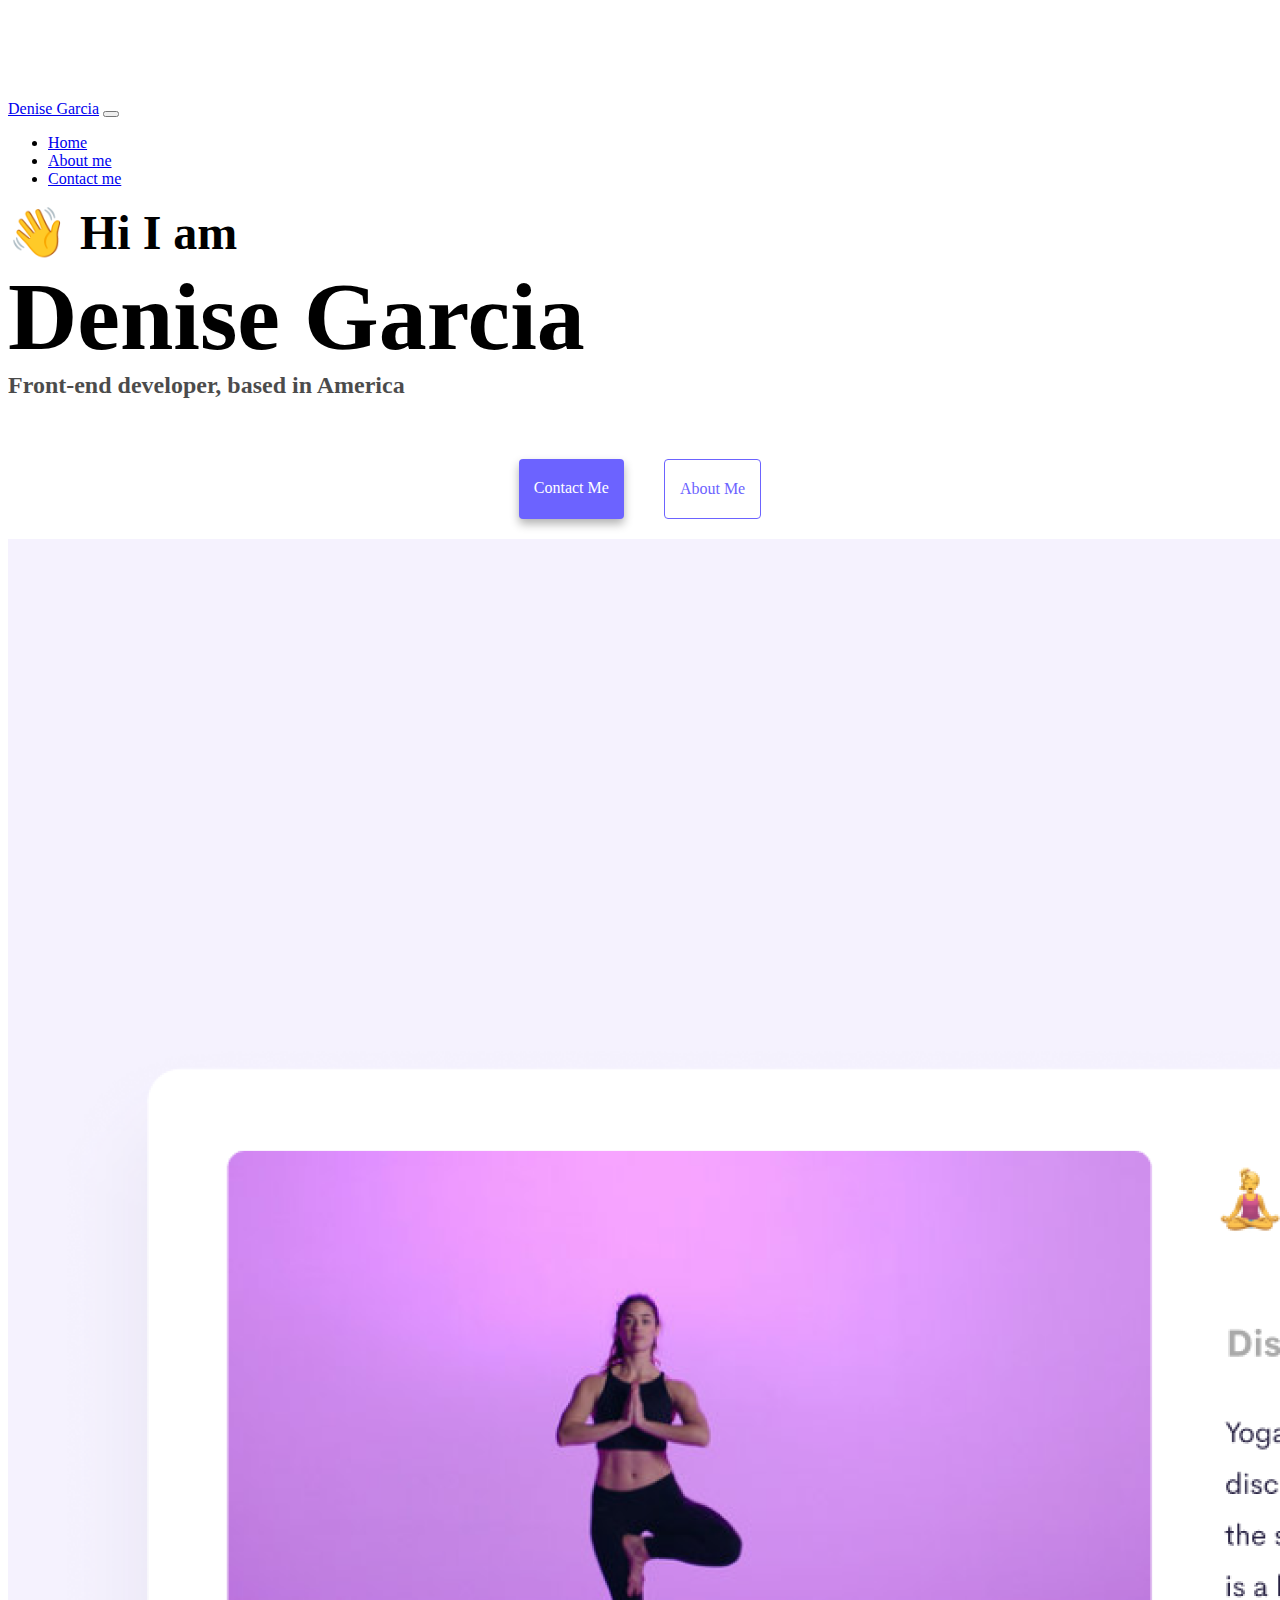
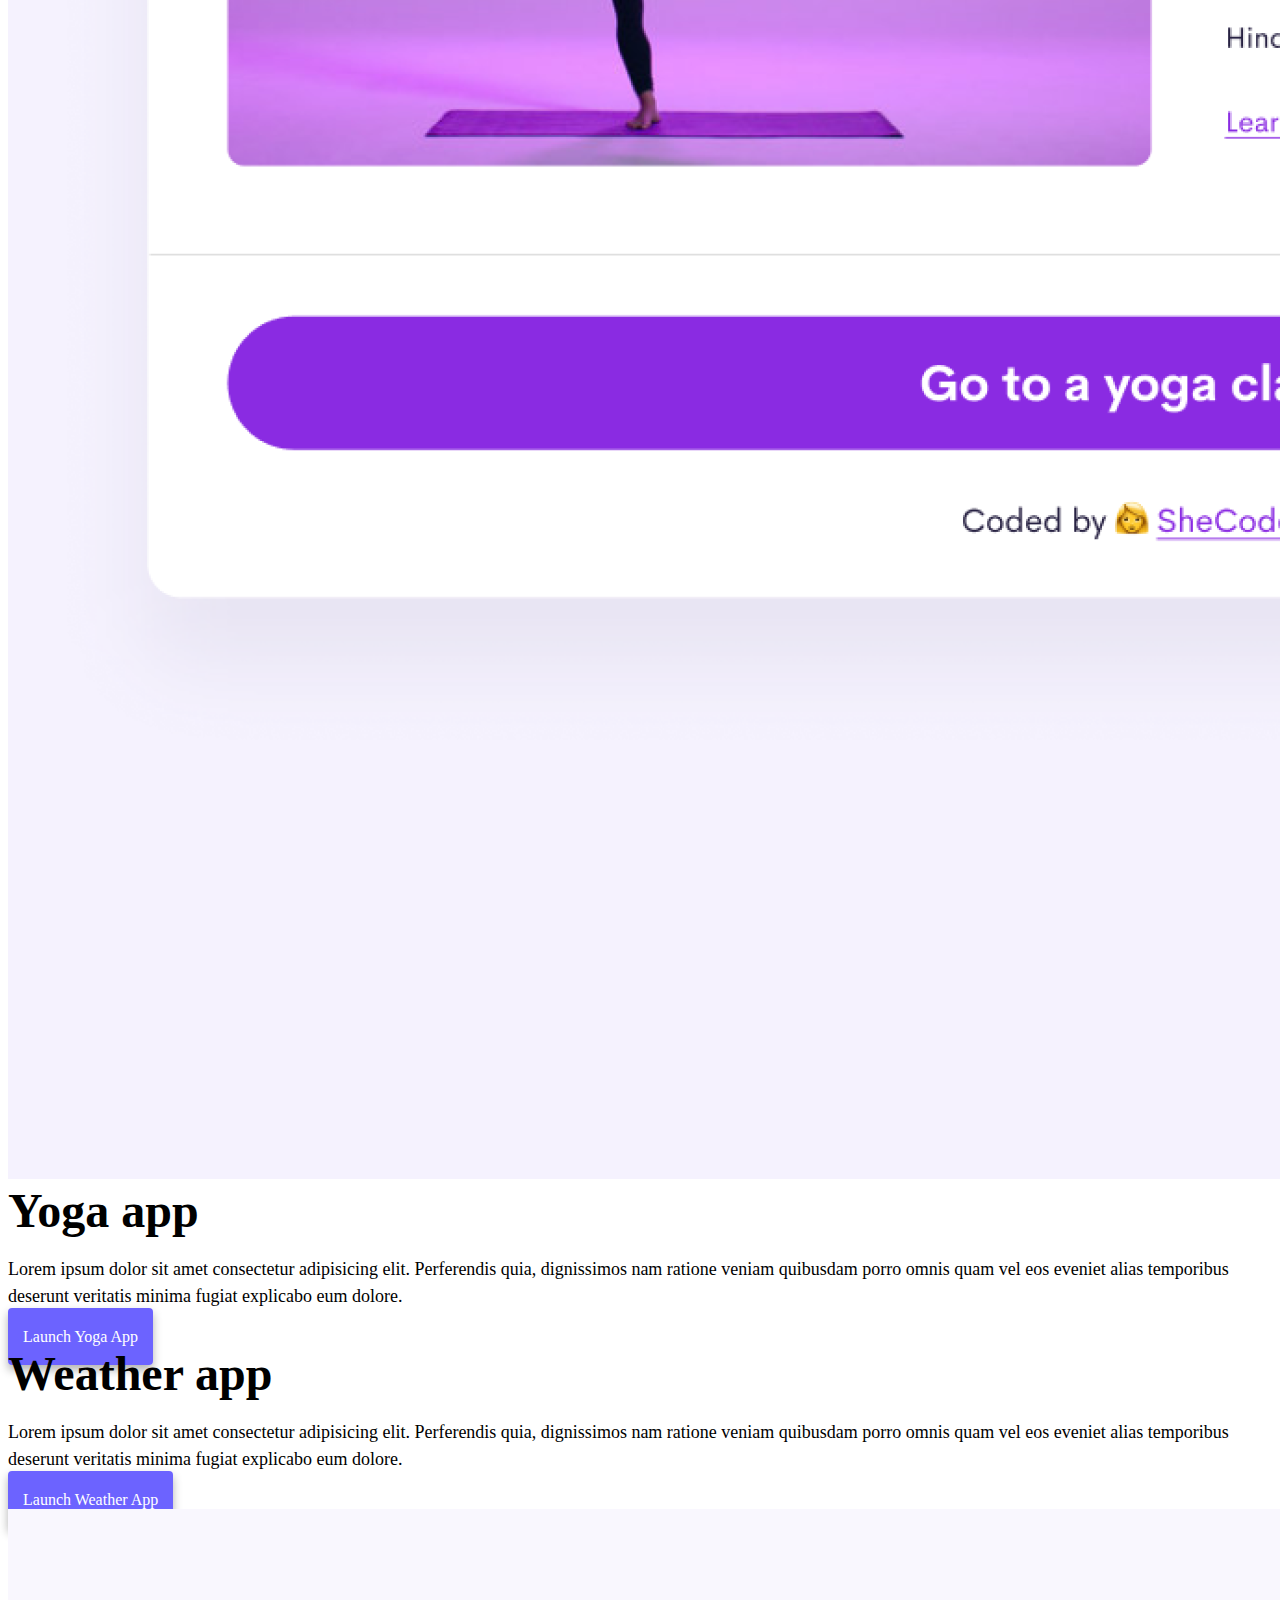
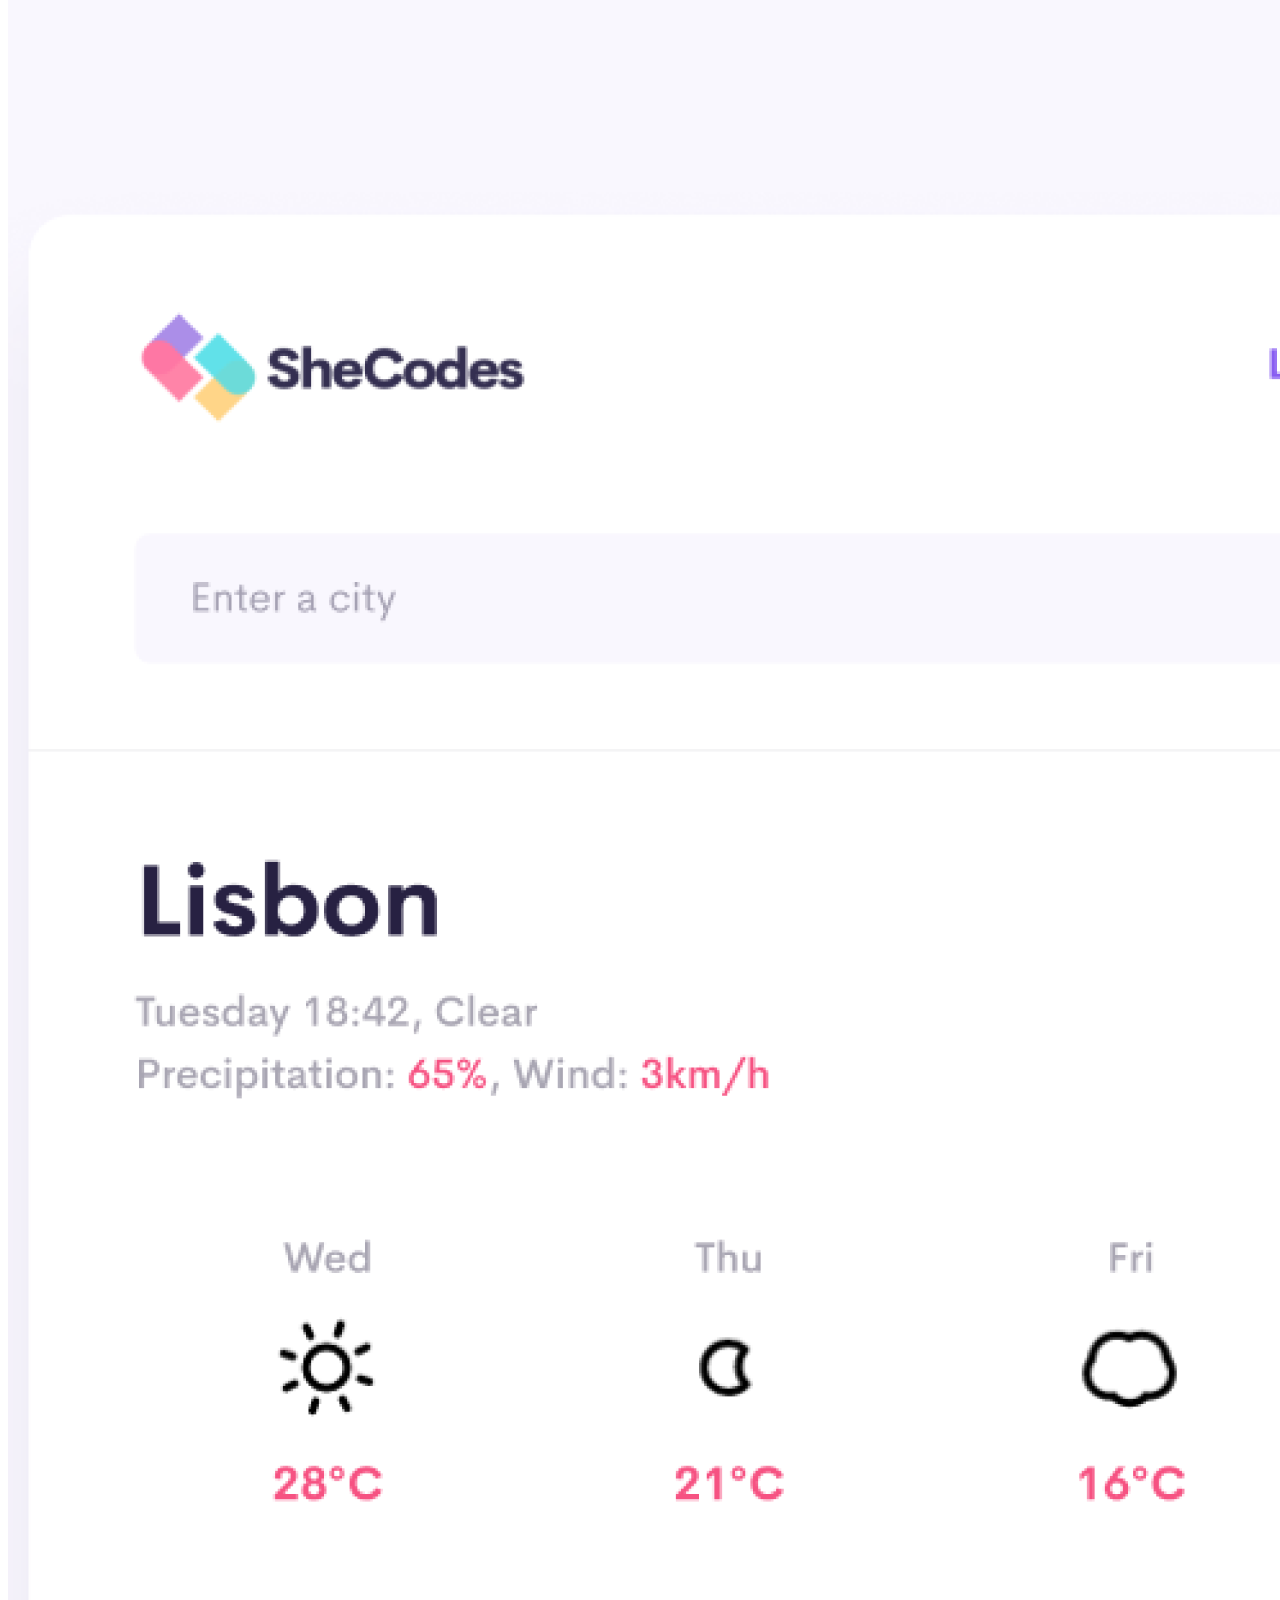
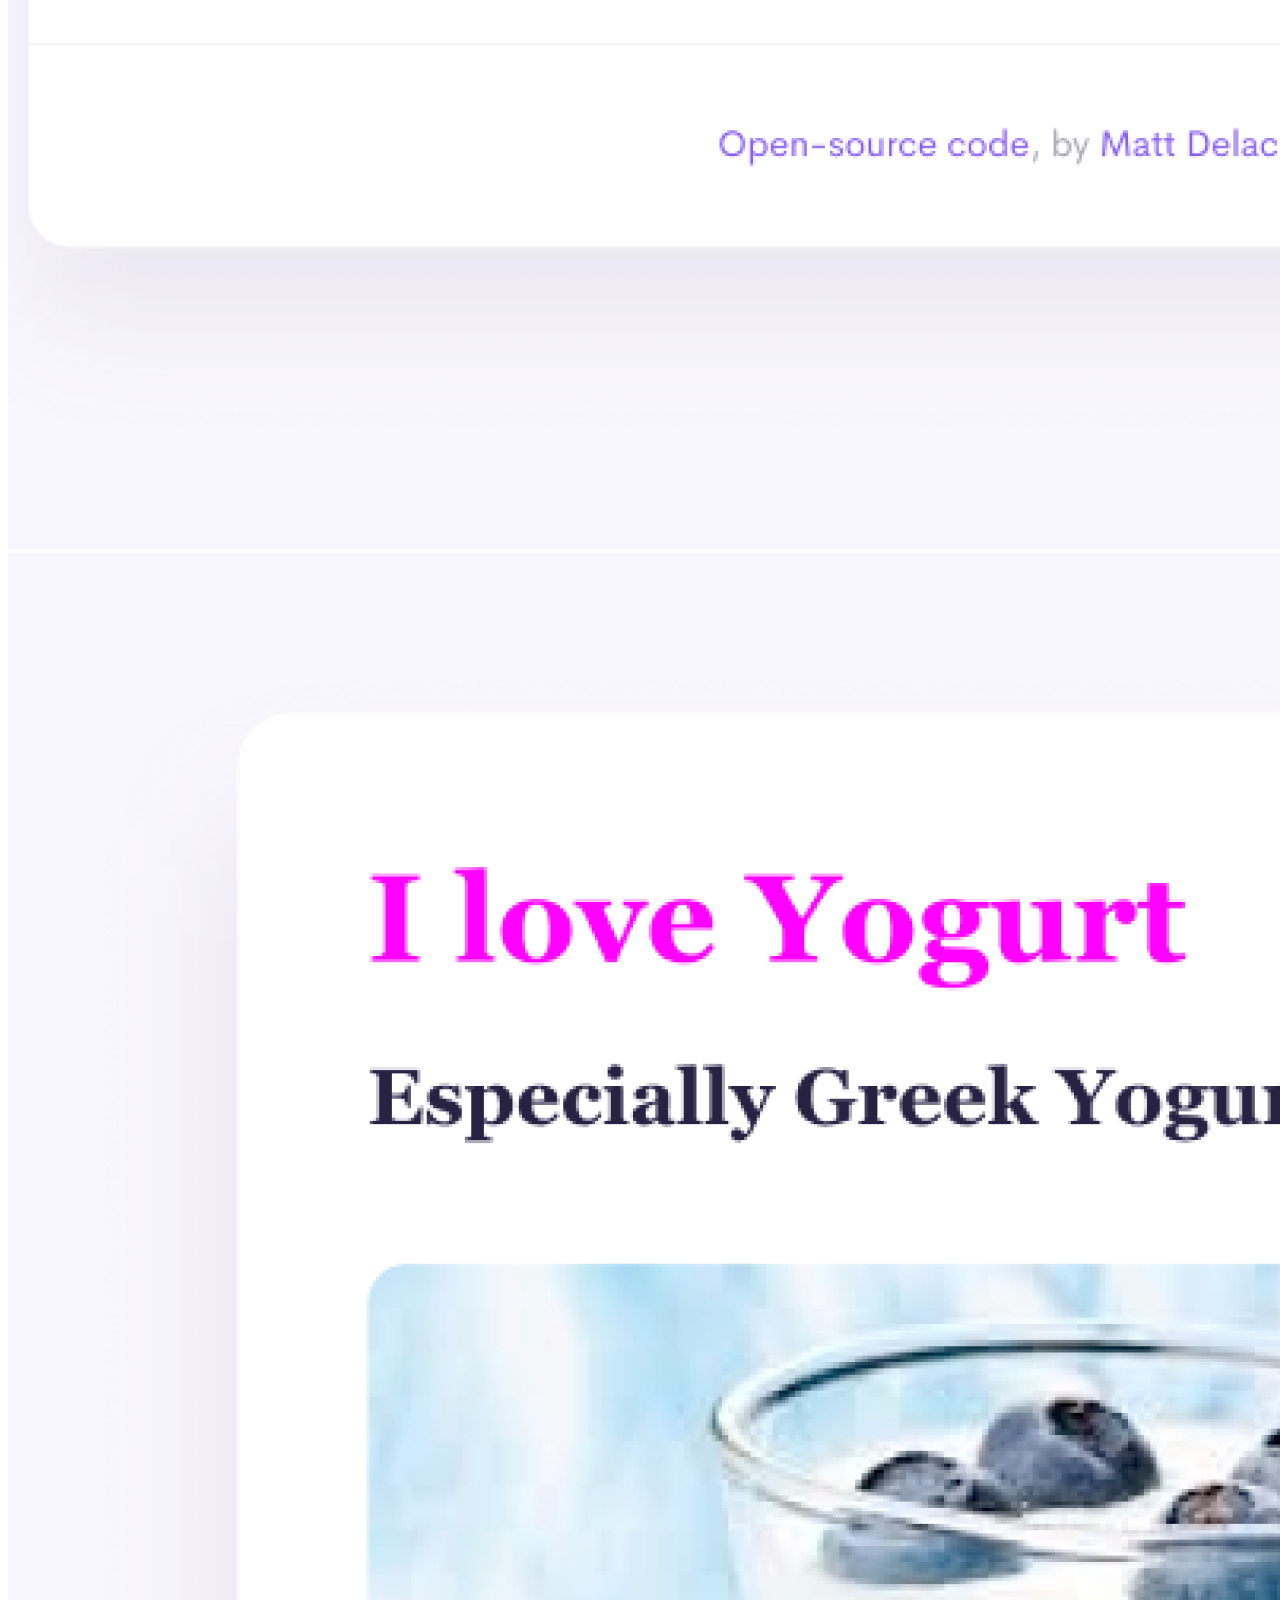
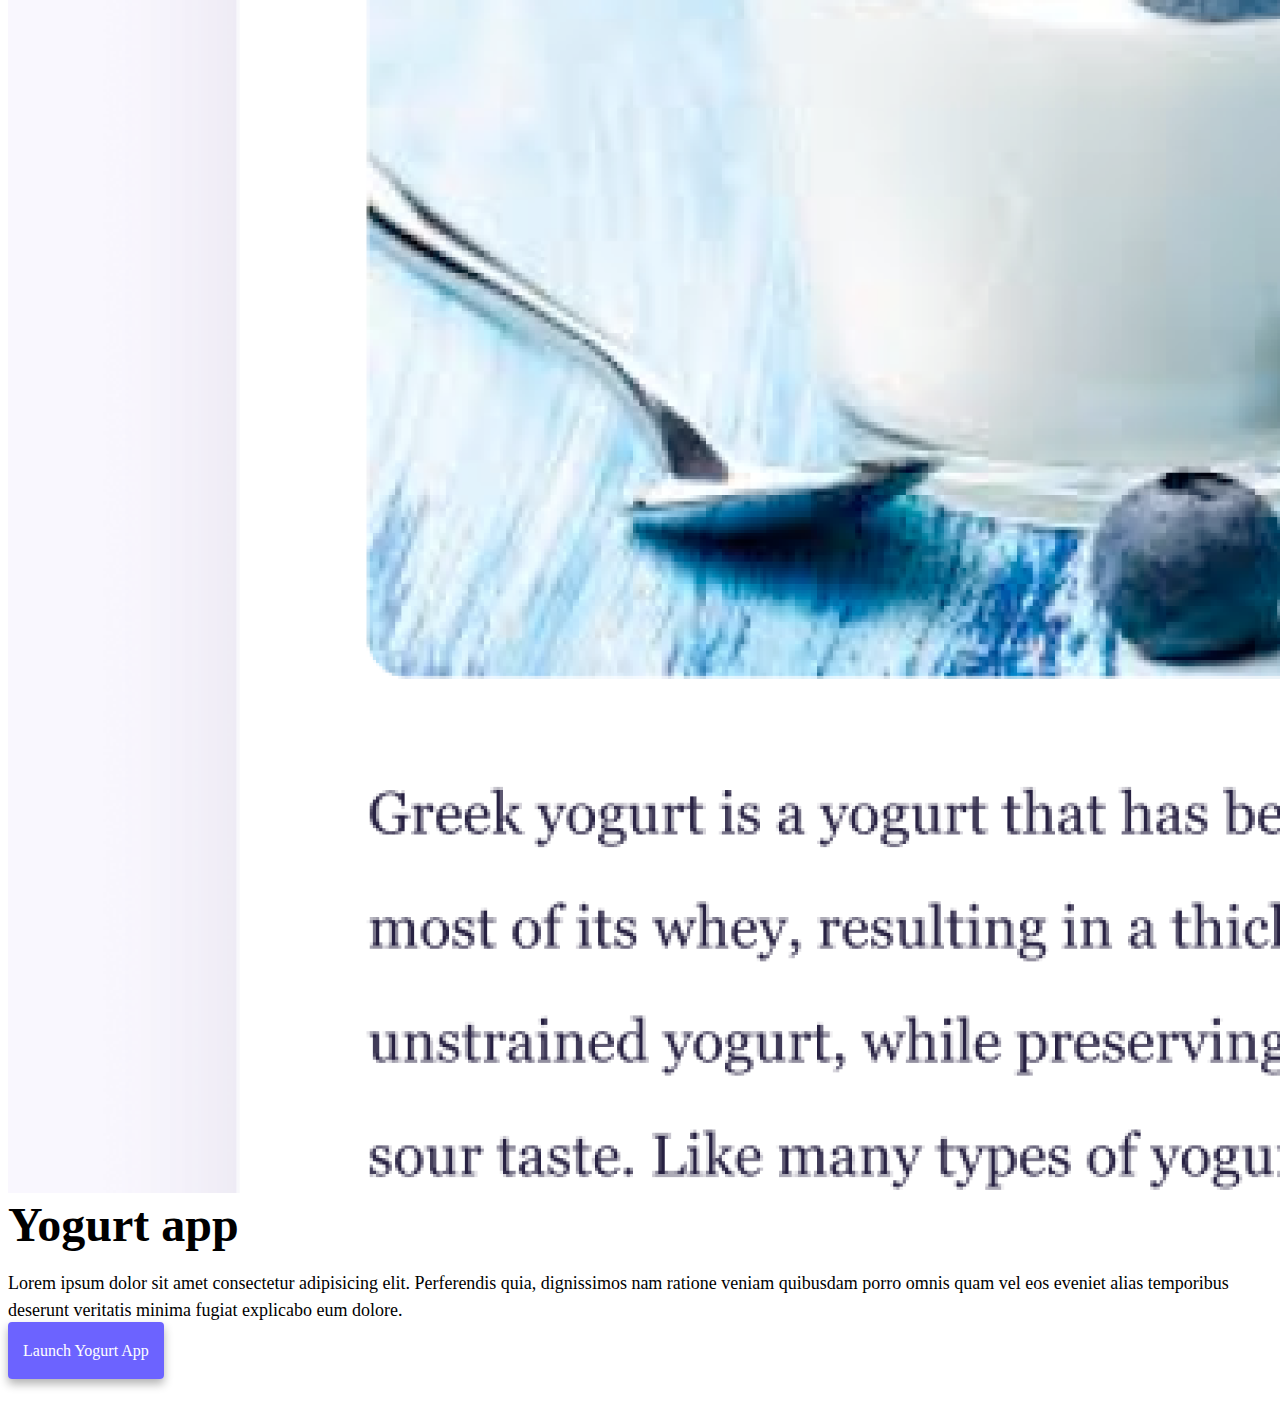
<file: index.html>
<!DOCTYPE html>
<html lang="en">
  <head>
    <meta charset="UTF-8" />
    <meta http-equiv="X-UA-Compatible" content="IE=edge" />
    <meta name="viewport" content="width=device-width, initial-scale=1.0" />
    <meta
      name="description"
      content="Learn about me, Denise Garcia, SheCodes student" />
    <title>Denise Garcia SheCodes Student</title>
    <link
      rel="stylesheet"
      href="https://cdn.jsdelivr.net/npm/bootstrap@4.6.2/dist/css/bootstrap.min.css"
      integrity="sha384-xOolHFLEh07PJGoPkLv1IbcEPTNtaed2xpHsD9ESMhqIYd0nLMwNLD69Npy4HI+N"
      crossorigin="anonymous" />
    <script
      src="https://cdn.jsdelivr.net/npm/jquery@3.5.1/dist/jquery.slim.min.js"
      integrity="sha384-DfXdz2htPH0lsSSs5nCTpuj/zy4C+OGpamoFVy38MVBnE+IbbVYUew+OrCXaRkfj"
      crossorigin="anonymous"></script>
    <script
      src="https://cdn.jsdelivr.net/npm/bootstrap@4.6.2/dist/js/bootstrap.bundle.min.js"
      integrity="sha384-Fy6S3B9q64WdZWQUiU+q4/2Lc9npb8tCaSX9FK7E8HnRr0Jz8D6OP9dO5Vg3Q9ct"
      crossorigin="anonymous"></script>
    <link rel="stylesheet" href="style.css" />
  </head>
  <body>
    <nav class="navbar navbar-expand-lg navbar-light bg-light fixed-top">
      <div class="container">
        <a class="navbar-brand" href="index.html">Denise Garcia</a>
        <button
          class="navbar-toggler"
          type="button"
          data-bs-toggle="collapse"
          data-bs-target="#navbarNav"
          aria-controls="navbarNav"
          aria-expanded="false"
          aria-label="Toggle navigation">
          <span class="navbar-toggler-icon"></span>
        </button>
        <div class="collapse navbar-collapse" id="navbarNav">
          <ul class="navbar-nav">
            <li class="nav-item">
              <a
                class="nav-link active"
                aria-current="page"
                href="index.html"
                title="Homepage"
                >Home</a
              >
            </li>
            <li class="nav-item">
              <a class="nav-link" href="about.html" title="About Denise Garcia"
                >About me</a
              >
            </li>
            <li class="nav-item">
              <a
                class="nav-link"
                href="about.html#contact"
                title="Contact Denise Garcia"
                >Contact me</a
              >
            </li>
          </ul>
        </div>
      </div>
    </nav>
    <h2 class="text-center">👋 Hi I am</h2>
    <h1 class="text-center">Denise Garcia</h1>
    <h3 class="text-center">Front-end developer, based in America</h3>
    <div class="navigation-links mb-5">
      <a
        href="about.html#contact"
        class="primary-link"
        title="Contact Denise Garcia"
        id="contact-me"
        >Contact me</a
      >
      <a href="about.html" class="secondary-link" title="About Denise Garcia"
        >About me</a
      >
    </div>
    <div class="container">
      <div class="row">
        <div class="col-sm-6 d-none d-sm-block">
          <img
            src="images/yoga.jpg"
            class="img-fluid rounded"
            alt="Woman doing yoga" />
        </div>
        <div class="col-sm-6">
          <h2 class="mb-3">Yoga app</h2>
          <p>
            Lorem ipsum dolor sit amet consectetur adipisicing elit. Perferendis
            quia, dignissimos nam ratione veniam quibusdam porro omnis quam vel
            eos eveniet alias temporibus deserunt veritatis minima fugiat
            explicabo eum dolore.
          </p>
          <div class="mt-5">
            <a
              href="index.html#contact-me"
              class="primary-link launch"
              title="Yoga Project"
              >Launch Yoga App</a
            >
          </div>
        </div>
      </div>
      <div class="row mt-5">
        <div class="col-sm-6">
          <h2 class="mb-3">Weather app</h2>
          <p>
            Lorem ipsum dolor sit amet consectetur adipisicing elit. Perferendis
            quia, dignissimos nam ratione veniam quibusdam porro omnis quam vel
            eos eveniet alias temporibus deserunt veritatis minima fugiat
            explicabo eum dolore.
          </p>
          <div class="mt-5">
            <a
              href="index.html#contact-me"
              class="primary-link launch"
              title="Weather Project"
              >Launch Weather App</a
            >
          </div>
        </div>
        <div class="col-sm-6 d-none d-sm-block">
          <img
            src="images/weather.jpg"
            class="img-fluid rounded"
            alt="Weather App" />
        </div>
      </div>
      <div class="row mt-5">
        <div class="col-sm-6 d-none d-sm-block">
          <img
            src="images/yogurt.jpg"
            class="img-fluid rounded"
            alt="Greek Yogurt with Blueberries" />
        </div>
        <div class="col-sm-6">
          <h2 class="mb-3">Yogurt app</h2>
          <p>
            Lorem ipsum dolor sit amet consectetur adipisicing elit. Perferendis
            quia, dignissimos nam ratione veniam quibusdam porro omnis quam vel
            eos eveniet alias temporibus deserunt veritatis minima fugiat
            explicabo eum dolore.
          </p>
          <div class="mt-5">
            <a
              href="index.html#contact-me"
              class="primary-link launch"
              title="Yogurt Project"
              >Launch Yogurt App</a
            >
          </div>
        </div>
      </div>
    </div>
  </body>
</html>
</file>
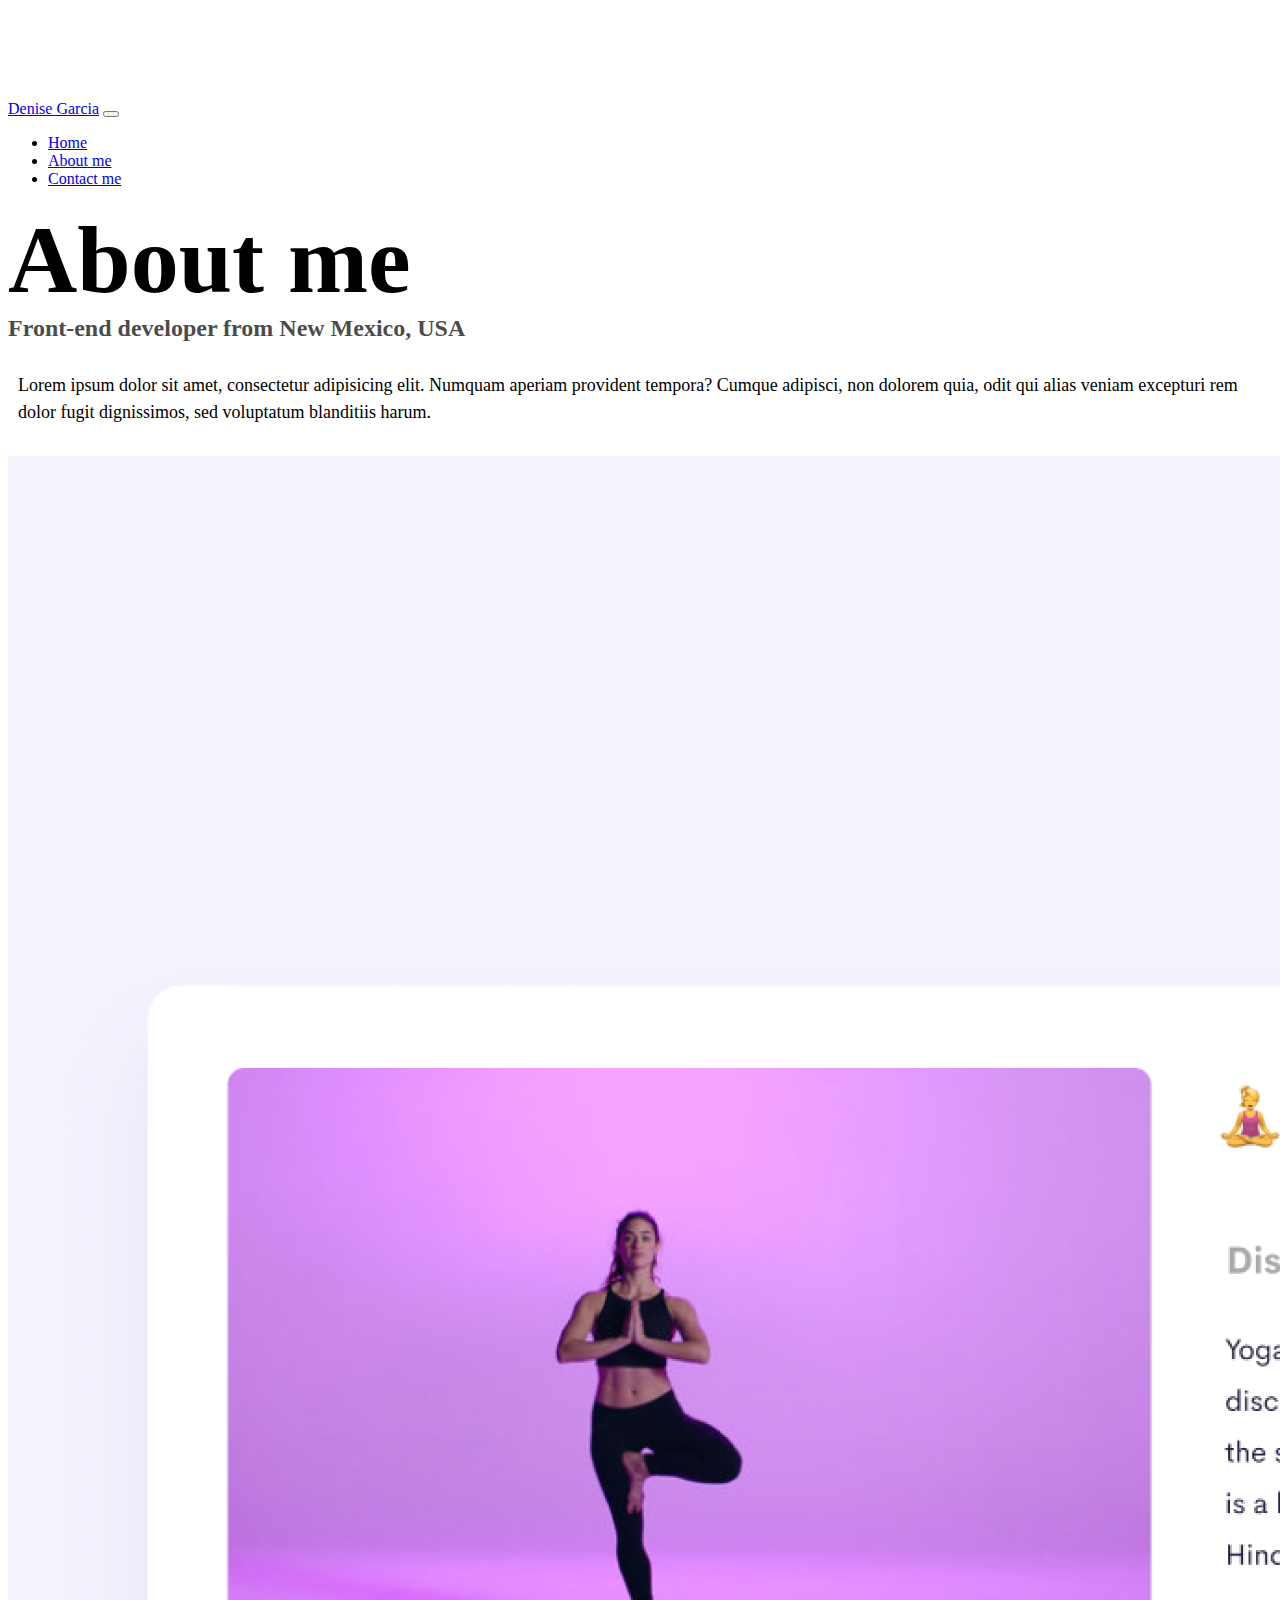
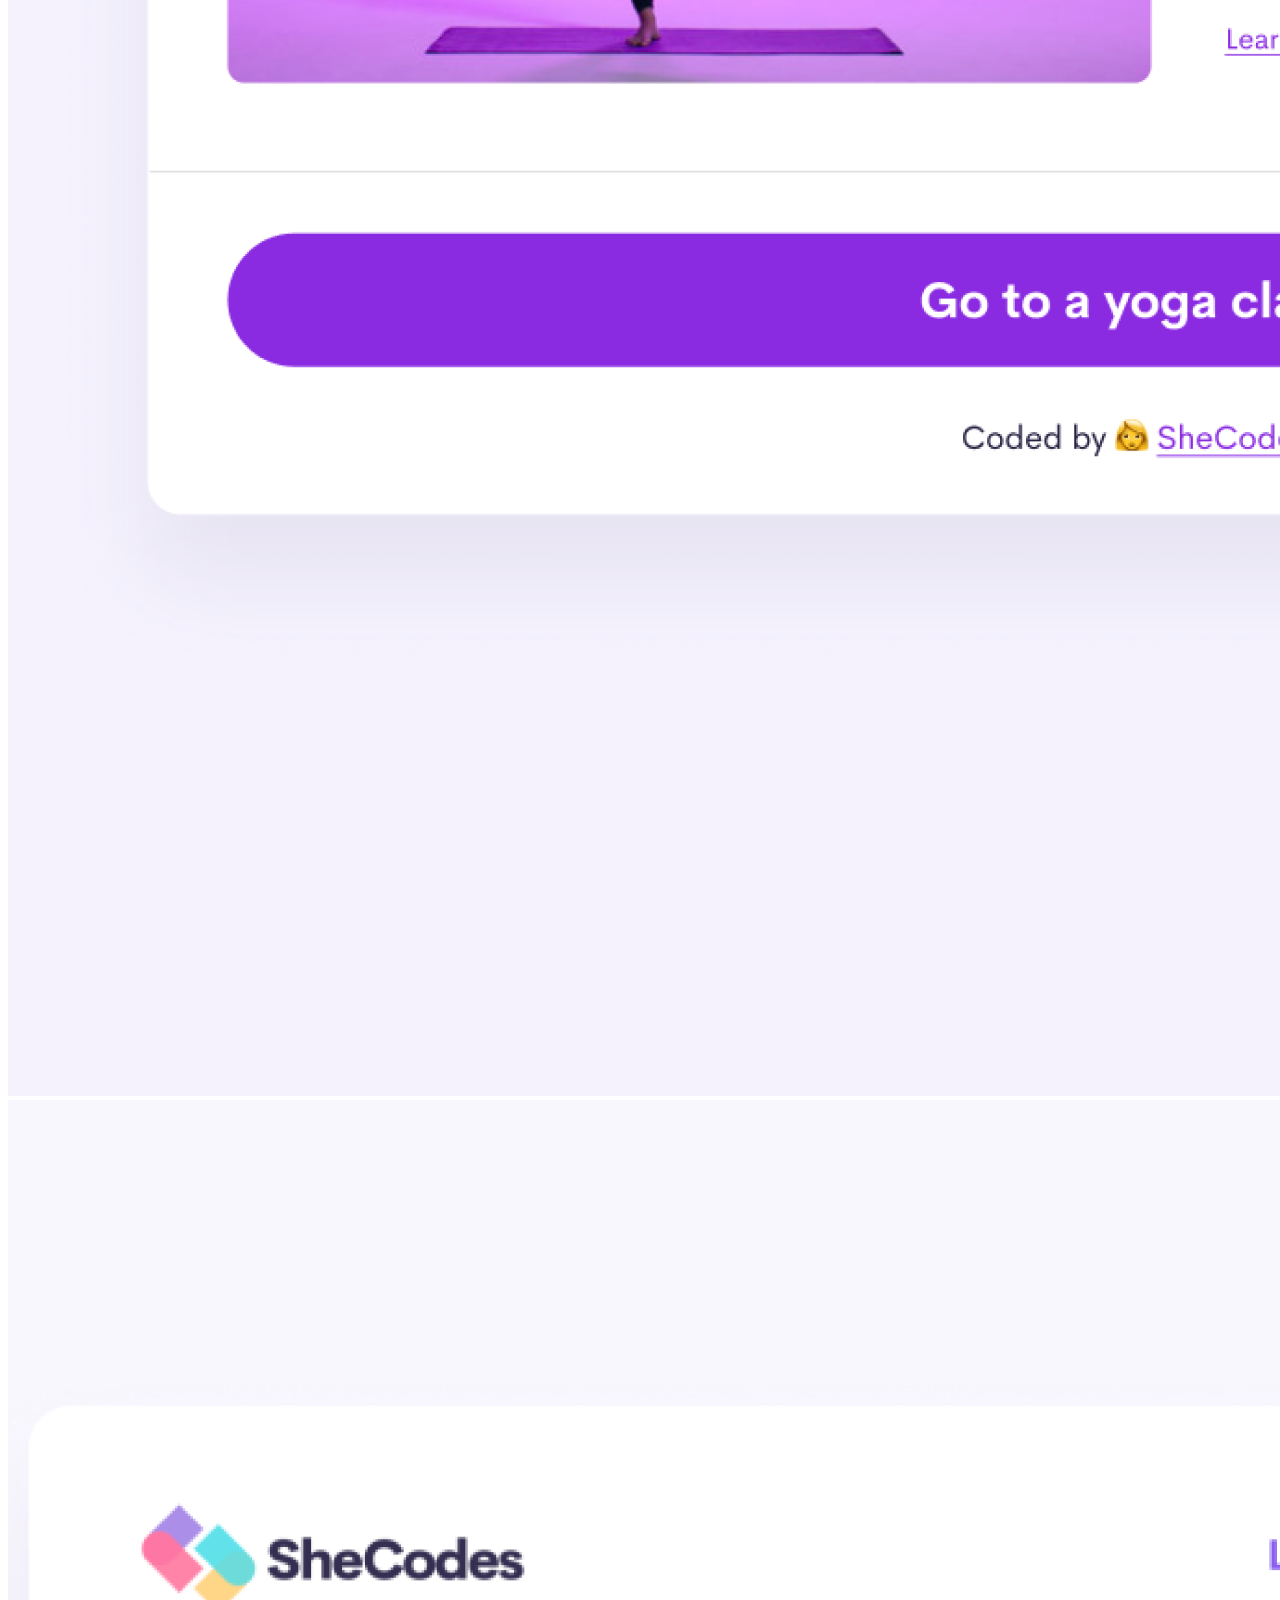
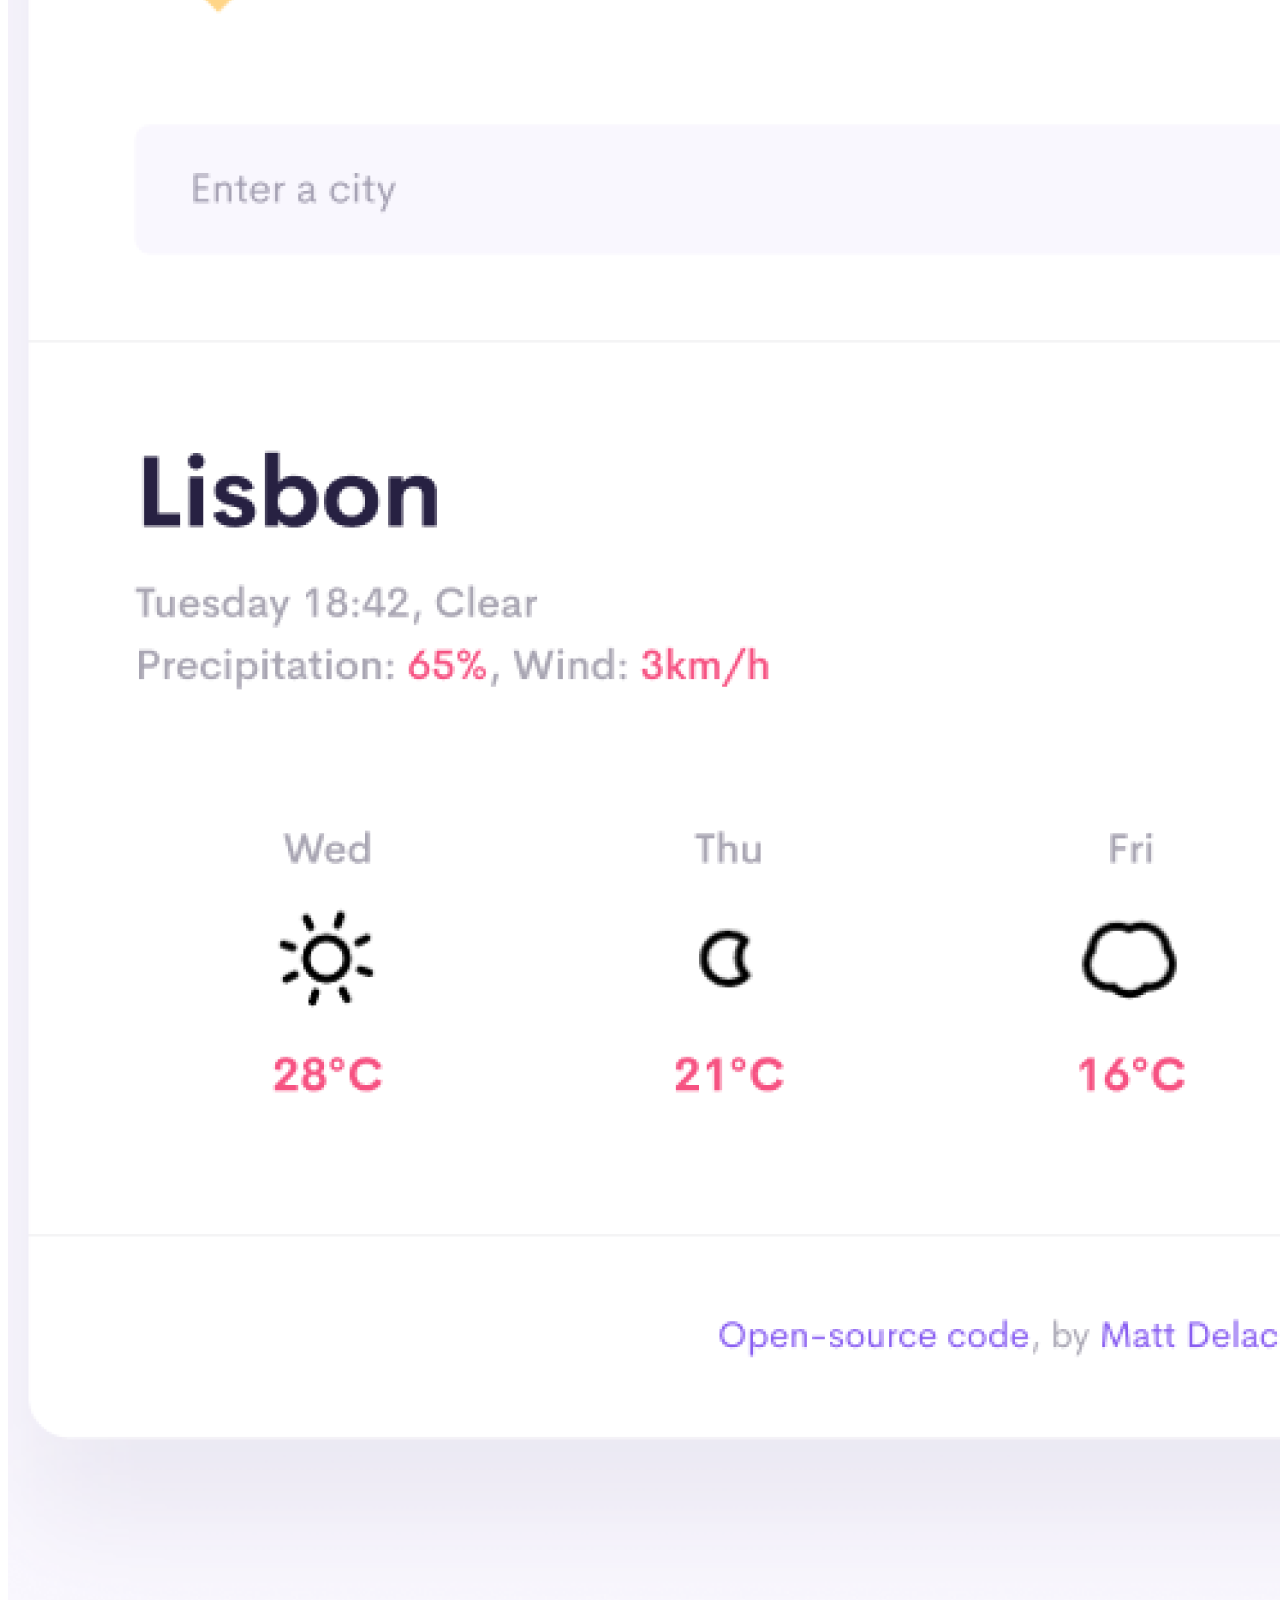
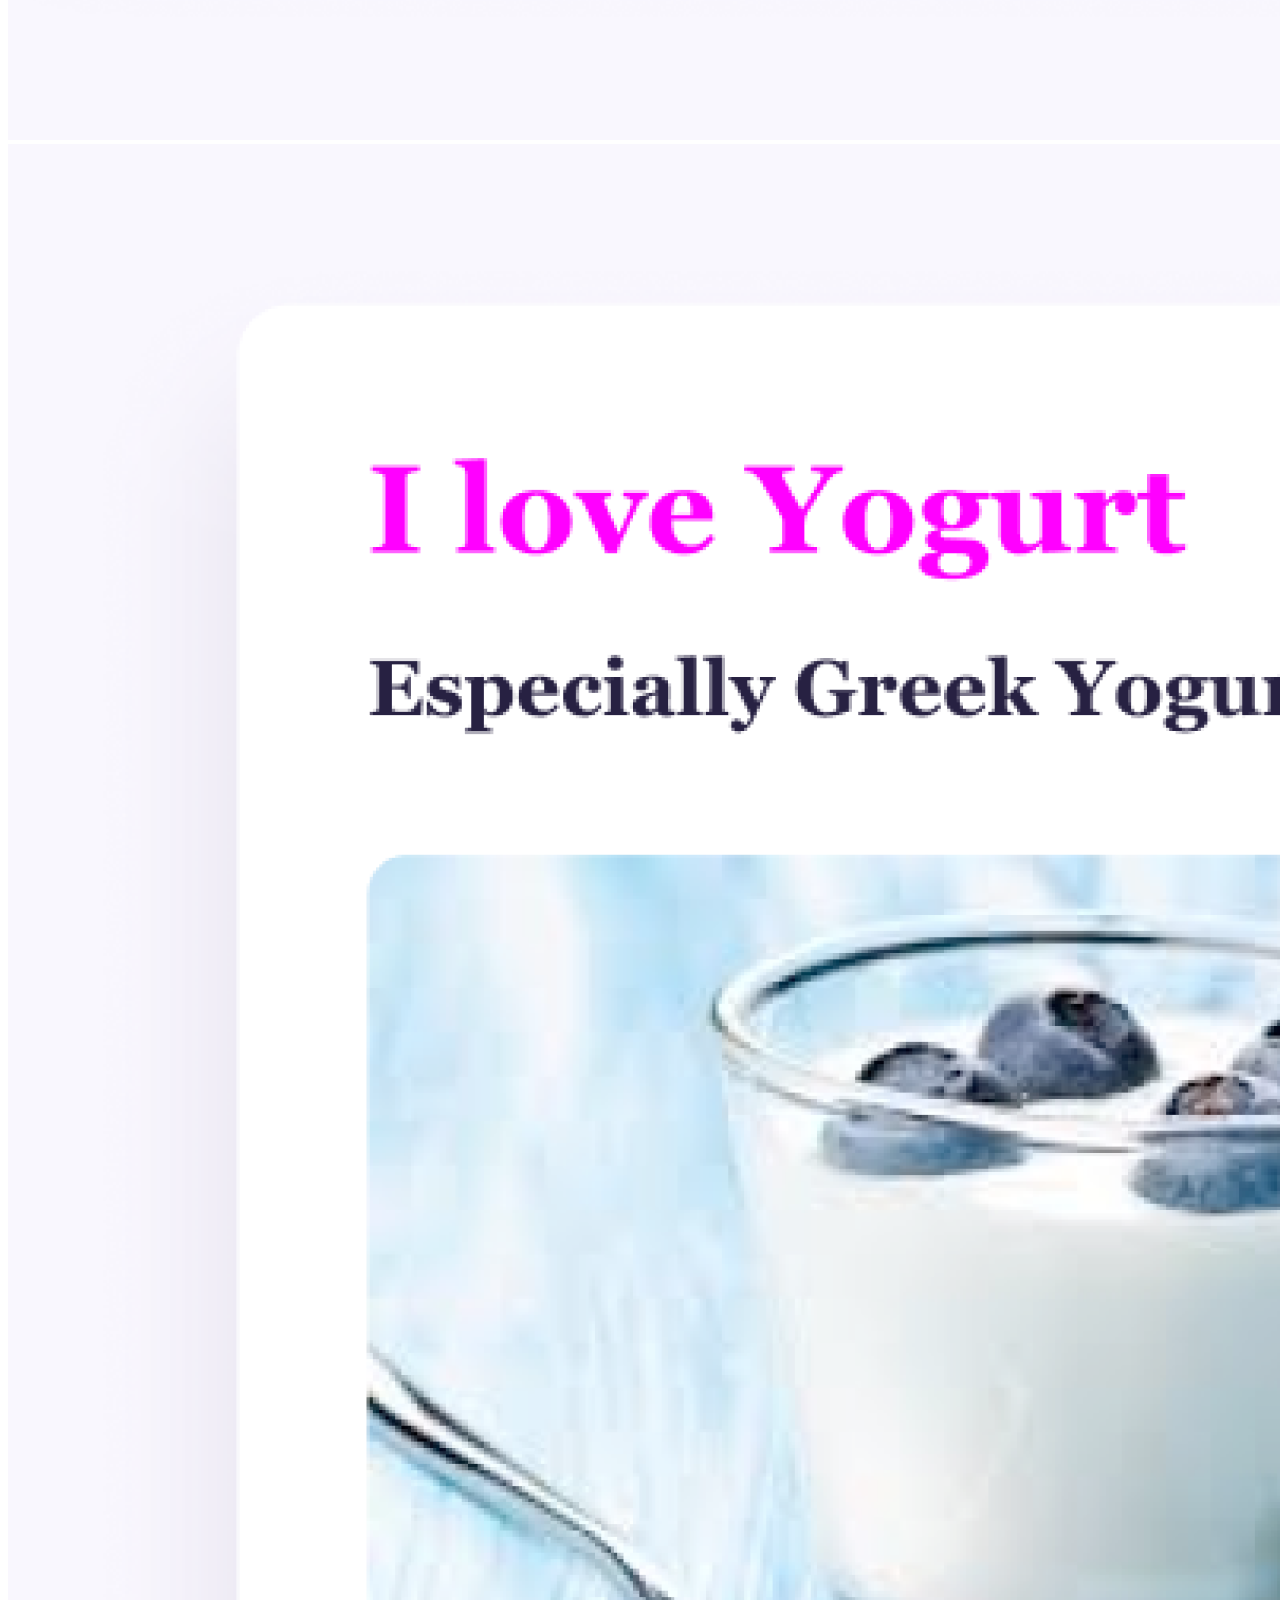
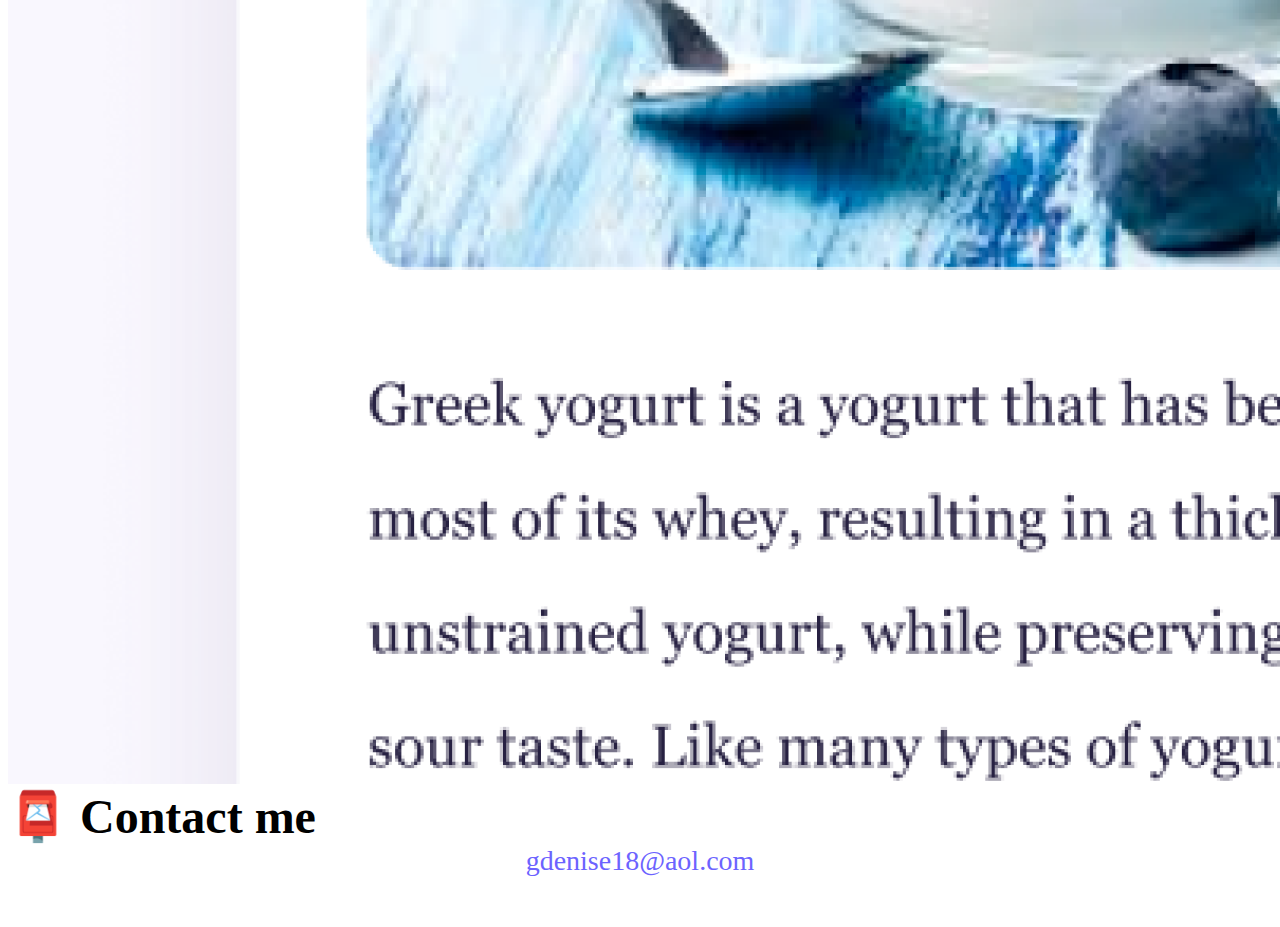
<file: about.html>
<!DOCTYPE html>
<html lang="en">
  <head>
    <meta charset="UTF-8" />
    <meta http-equiv="X-UA-Compatible" content="IE=edge" />
    <meta name="viewport" content="width=device-width, initial-scale=1.0" />
    <meta
      name="description"
      content="Learn more about me and how to contact me-Denise Garcia" />
    <link
      rel="stylesheet"
      href="https://cdn.jsdelivr.net/npm/bootstrap@4.6.2/dist/css/bootstrap.min.css"
      integrity="sha384-xOolHFLEh07PJGoPkLv1IbcEPTNtaed2xpHsD9ESMhqIYd0nLMwNLD69Npy4HI+N"
      crossorigin="anonymous" />
    <script
      src="https://cdn.jsdelivr.net/npm/jquery@3.5.1/dist/jquery.slim.min.js"
      integrity="sha384-DfXdz2htPH0lsSSs5nCTpuj/zy4C+OGpamoFVy38MVBnE+IbbVYUew+OrCXaRkfj"
      crossorigin="anonymous"></script>
    <script
      src="https://cdn.jsdelivr.net/npm/bootstrap@4.6.2/dist/js/bootstrap.bundle.min.js"
      integrity="sha384-Fy6S3B9q64WdZWQUiU+q4/2Lc9npb8tCaSX9FK7E8HnRr0Jz8D6OP9dO5Vg3Q9ct"
      crossorigin="anonymous"></script>
    <link rel="stylesheet" href="style.css" />
    <title>About Denise Garcia</title>
  </head>
  <body>
    <nav class="navbar navbar-expand-lg navbar-light bg-light fixed-top">
      <div class="container">
        <a class="navbar-brand" href="index.html">Denise Garcia</a>
        <button
          class="navbar-toggler"
          type="button"
          data-bs-toggle="collapse"
          data-bs-target="#navbarNav"
          aria-controls="navbarNav"
          aria-expanded="false"
          aria-label="Toggle navigation">
          <span class="navbar-toggler-icon"></span>
        </button>
        <div class="collapse navbar-collapse" id="navbarNav">
          <ul class="navbar-nav">
            <li class="nav-item">
              <a
                class="nav-link"
                aria-current="page"
                href="index.html"
                title="Homepage"
                >Home</a
              >
            </li>
            <li class="nav-item">
              <a
                class="nav-link active"
                href="about.html"
                title="About Denise Garcia"
                >About me</a
              >
            </li>
            <li class="nav-item">
              <a
                class="nav-link"
                href="about.html#contact"
                title="Contact Denise Garcia"
                >Contact me</a
              >
            </li>
          </ul>
        </div>
      </div>
    </nav>
    <h1 class="text-center">About me</h1>
    <h3 class="text-center">Front-end developer from New Mexico, USA</h3>
    <div class="about-paragraphs text-center">
      <p>
        Lorem ipsum dolor sit amet, consectetur adipisicing elit. Numquam
        aperiam provident tempora? Cumque adipisci, non dolorem quia, odit qui
        alias veniam excepturi rem dolor fugit dignissimos, sed voluptatum
        blanditiis harum.
      </p>
    </div>
    <div class="container">
      <div class="row">
        <div class="col-sm-4">
          <img
            src="images/yoga.jpg"
            class="img-fluid p-2 shadow rounded mb-4"
            alt="Woman doing Yoga" />
        </div>
        <div class="col-sm-4">
          <img
            src="images/weather.jpg"
            class="img-fluid p-2 shadow rounded mb-4"
            alt="Weather app" />
        </div>
        <div class="col-sm-4">
          <img
            src="images/yogurt.jpg"
            class="img-fluid p-2 shadow rounded mb-4"
            alt="Greek Yogurt with Blueberries" />
        </div>
      </div>
    </div>
    <div id="contact" class="mt-5">
      <h2 class="text-center">📮 Contact me</h2>
      <a href="mailto:gdenise18@aol.com" class="email-link">
        gdenise18@aol.com
      </a>
    </div>
  </body>
</html>
</file>
<file: style.css>
:root {
  --primary-color: #6c63ff;
  --secondary-color: #f5f2fe;
  --box-shadow: 0 5px 10px rgba(0, 0, 0, 0.3);
}

body {
  margin-top: 100px;
  margin-bottom: 50px;
}

h1,
h2,
h3 {
  margin: 0;
}

h1 {
  font-size: 96px;
}

h2 {
  font-size: 48px;
}

h3 {
  font-size: 24px;
  opacity: 0.7;
}

p {
  font-size: 18px;
  line-height: 1.5;
}

.navigation-links {
  display: flex;
  margin-top: 40px;
  justify-content: center;
}

.navigation-links a {
  margin: 20px;
}

.primary-link {
  border-radius: 4px;
  padding: 20px 15px;
  text-decoration: none;
  text-transform: capitalize;
  background: var(--primary-color);
  box-shadow: var(--box-shadow);
  color: white;
}
.primary-link hover {
  color: white;
}

.secondary-link {
  border-radius: 4px;
  padding: 20px 15px;
  text-decoration: none;
  text-transform: capitalize;
  color: var(--primary-color);
  border: 1px solid var(--primary-color);
}

.homepage-link {
  color: var(--primary-color);
  text-align: center;
  display: block;
}

.about-paragraphs {
  margin: 30px 0;
}

.about-paragraphs p {
  margin: 10px;
}

.email-link {
  display: flex;
  justify-content: center;
  color: var(--primary-color);
  font-size: 28px;
  text-decoration: none;
}

.email-link:hover {
  text-decoration: underline;
}
.btn-purple {
  background-color: var(--primary-color);
  color: white;
  text-decoration: none;
  padding: 10px;
  border-radius: 5px;
}
@media (max-width: 600px) {
  h1 {
    font-size: 48px;
    line-height: 1.5;
  }
  h2 {
    text-align: center;
  }
  p {
    text-align: center;
  }
  .primary-link {
    font-size: small;
  }
  .launch {
    display: block;
    text-align: center;
    margin: 0 20px;
  }
}
</file>
